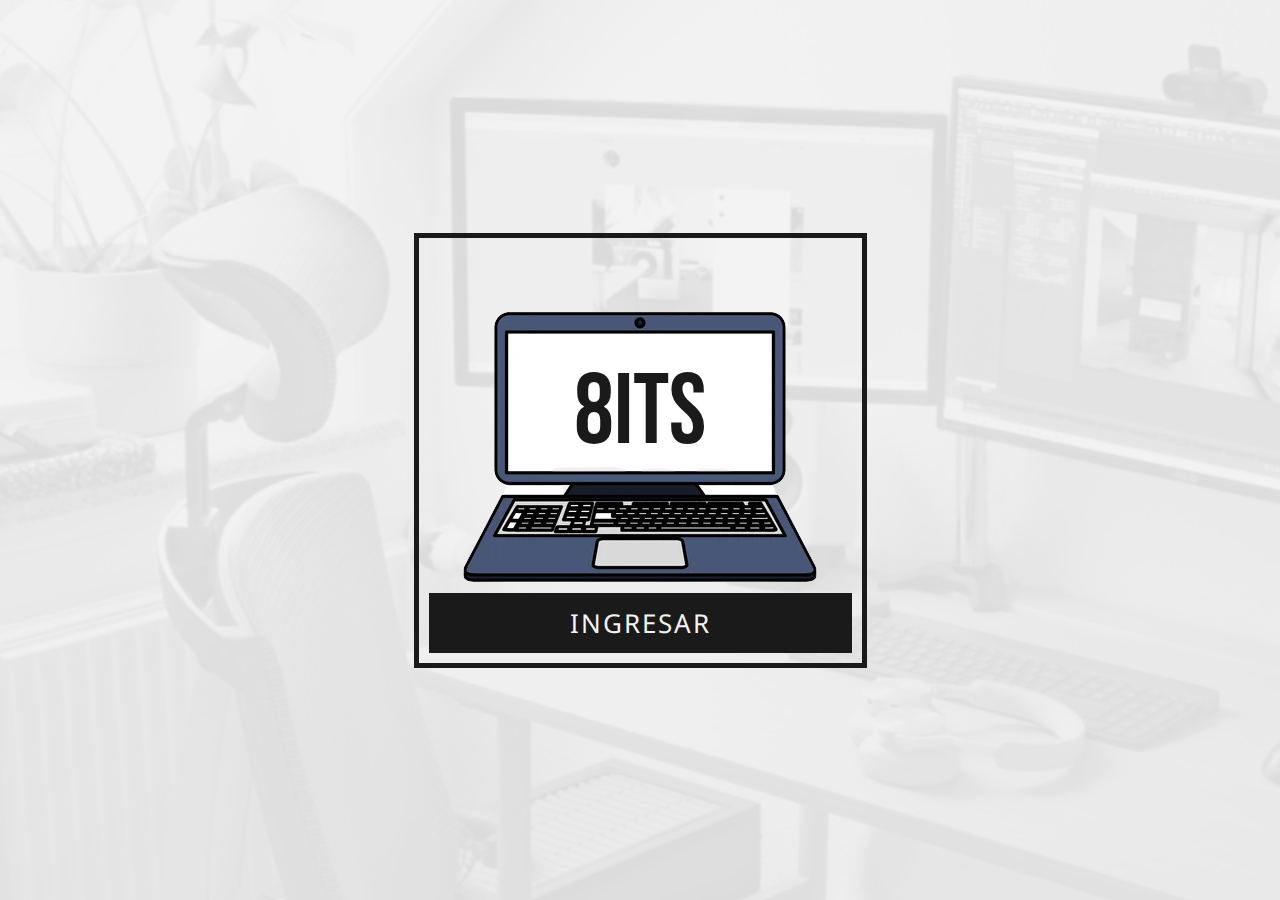
<file: index.html>
<!DOCTYPE html>
<html lang="en">
<head>
	<meta charset="UTF-8">
	<meta http-equiv="X-UA-Compatible" content="IE=edge">
	<meta name="viewport" content="width=device-width, initial-scale=1.0">
	<link rel="preconnect" href="https://fonts.gstatic.com">
	<link href="https://fonts.googleapis.com/css2?family=Bebas+Neue&family=Noto+Sans&display=swap" rel="stylesheet"> 
	<link rel="stylesheet" href="/css/logo.css">
	<title>OchoBits</title>
</head>
<body>
	<main>
		<a href="./login.html" class="logotipo" id="logotipo">
            <img src="../img/compu.png">
			<div class="texto-animado" id="logo">8its</div>
			<p class="subtitulo">Ingresar</p>
		</a>
	</main>

	<script src="/js/logo/logo.js"></script>
</body>
</html>
</file>
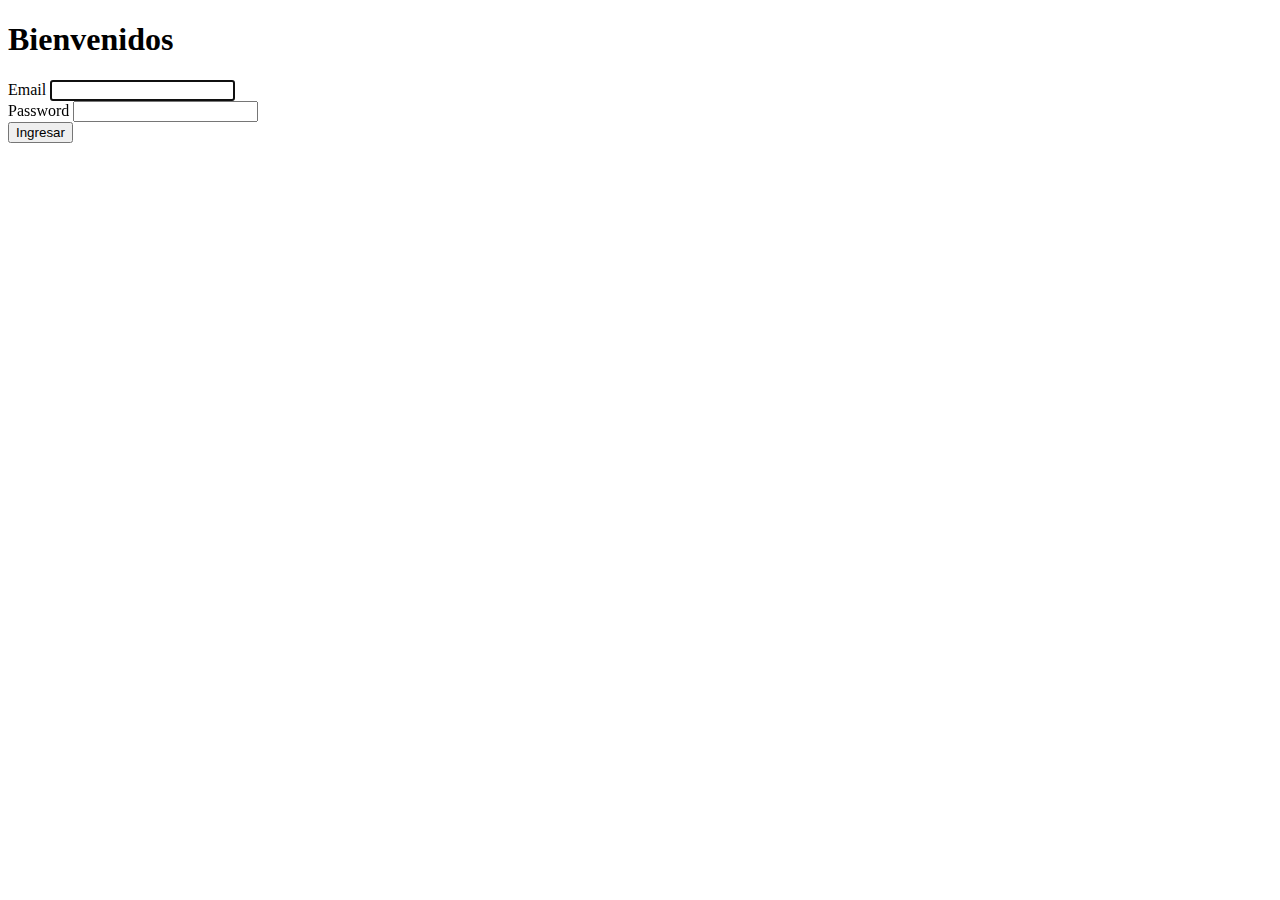
<file: login.html>
<!DOCTYPE html>
<html lang="en">
  <head>
    <meta charset="UTF-8" />
    <meta http-equiv="X-UA-Compatible" content="IE=edge" />
    <meta name="viewport" content="width=device-width, initial-scale=1.0" />
    <link href="https://cdn.jsdelivr.net/npm/bootstrap@5.0.2/dist/css/bootstrap.min.css" rel="stylesheet" integrity="sha384-EVSTQN3/azprG1Anm3QDgpJLIm9Nao0Yz1ztcQTwFspd3yD65VohhpuuCOmLASjC" crossorigin="anonymous">
    <title>Login OchoBits</title>
  </head>
  <body>
    <div class="container bg-light w-50 mt-5">
      <h1 class="text-center mt-5">Bienvenidos</h1>
      <div id="alerta" class="alert alert-info alert-dismissible">
        <strong>Información:</strong> <span id="mensaje"></span>
        <button class="close">&times;</button>
      </div>
      <form>
        <div class="mb-3">
          <label for="inputEmail" class="form-label">Email</label>
          <input type="email" class="form-control mb-3" id="inputEmail">
          <p class="text-danger err">*Debe ingresar el campo Email, y este debe ser un email valido.</p>
        </div>
        <div class="mb-3">
          <label for="inputPassword" class="form-label">Password</label>
          <input type="password" class="form-control mb-3" id="inputPassword">
          <p class="text-danger err">*Debe ingresar el campo Password</p>
        </div>
        <button id="autenticate" type="button" class="btn btn-primary text-center mt-5">Ingresar</button>
      </form>

      <script src="https://ajax.googleapis.com/ajax/libs/jquery/3.6.0/jquery.min.js"></script>
      <script src="https://cdn.jsdelivr.net/npm/bootstrap@5.0.2/dist/js/bootstrap.bundle.min.js" integrity="sha384-MrcW6ZMFYlzcLA8Nl+NtUVF0sA7MsXsP1UyJoMp4YLEuNSfAP+JcXn/tWtIaxVXM" crossorigin="anonymous"></script>
      <script src="js/login/login.js"></script>
      <script src="js/util/util.js"></script>
    </div>
  </body>
</html>
</file>
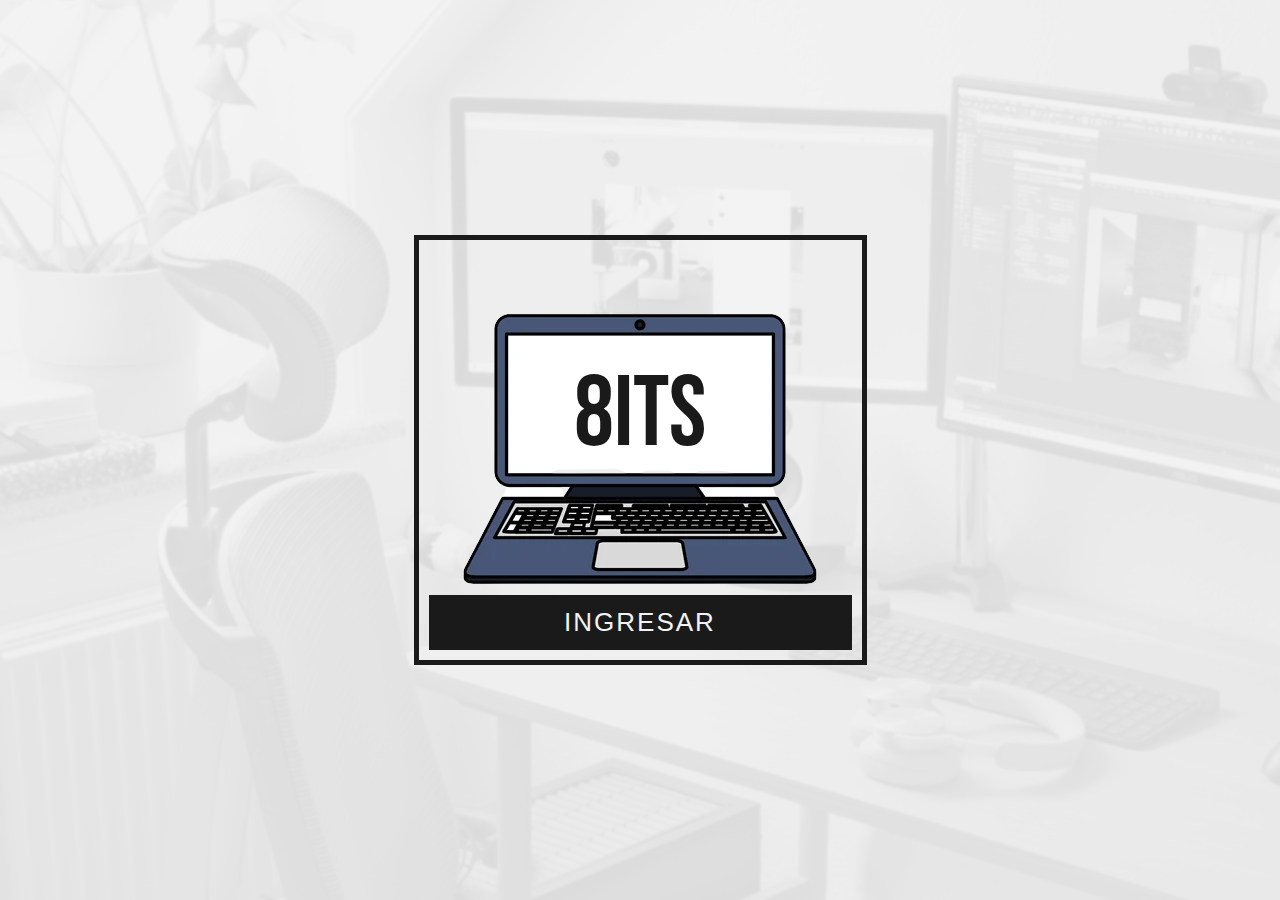
<file: menu.html>
<!DOCTYPE html>
<html lang="en">
  <head>
    <meta charset="UTF-8" />
    <meta http-equiv="X-UA-Compatible" content="IE=edge" />
    <meta name="viewport" content="width=device-width, initial-scale=1.0" />
    <link
      href="https://cdn.jsdelivr.net/npm/bootstrap@5.0.2/dist/css/bootstrap.min.css"
      rel="stylesheet"
      integrity="sha384-EVSTQN3/azprG1Anm3QDgpJLIm9Nao0Yz1ztcQTwFspd3yD65VohhpuuCOmLASjC"
      crossorigin="anonymous"
    />
    <title>Menu OchoBits</title>
  </head>

  <body>
    <div class="container">
      <h1 id="titulo" class="text-md-center">Bienvenido</h1>

      <div class="row">
        <div id="col-md-6">
          <table class="table table-bordered border-primary">
            <tr>
              <th>Nombre</th>
              <th>Email</th>
              <th>Perfil</th>
              <th>Terminar</th>
            </tr>
            <tr>
              <td id="userName"></td>
              <td id="userEmail"></td>
              <td id="userType"></td>
              <td><a id="cerrarSession" href="#">Cerrar Sessión</a></td>
            </tr>
          </table>
        </div>
      </div>

      <h2>Opciones disponibles</h2>
      <div id="opcionesAsesor" class="row">
        <div class="col-md-4">
          <div class="card" style="width: 18rem">
            <div class="card-body">
              <p class="card-text">
                Listado de ordenes de pedido para el asesor comercial
              </p>
              <ul>
                <li><a href="ordenes.html" class="card-link">Lista de Ordenes</a></li>
              </ul>
            </div>
          </div>
        </div>
        <div class="col-md-4">
          <div class="card" style="width: 18rem">
            <div class="card-body">
              <p class="card-text">
                Listado de ordenes de pedido por fecha
              </p>
              <ul>
                <li><a href="ordenes.html" class="card-link">Lista de Ordenes x fecha</a></li>
              </ul>
            </div>
          </div>
        </div>
        <div class="col-md-4">
          <div class="card" style="width: 18rem">
            <div class="card-body">
              <p class="card-text">
                Listado de ordenes de pedido por estado
              </p>
              <ul>
                <li><a href="ordenes.html" class="card-link">Lista de Ordenes x estado</a></li>
              </ul>
            </div>
          </div>
        </div>
      </div>

      <div id="opcionesAdm" class="row">
        <div class="col-md-6">
          <div class="card" style="width: 18rem">
            <div class="card-body">
              <p class="card-text">
                Administración de Usuarios
              </p>
              <ul>
                <li><a href="usuarios.html" class="card-link">Lista de Usuarios</a></li>
              </ul>
            </div>
          </div>
        </div>
        <div class="col-md-6">
          <div class="card" style="width: 18rem">
            <div class="card-body">
              <p class="card-text">
                Administración de Suplementos
              </p>
              <ul>
                <li><a href="suplementos.html" class="card-link">Lista de Suplementos</a></li>
              </ul>
            </div>
          </div>
        </div>       
      </div>

      <div id="opcionesCoord" class="row">
        <div class="col-md-12">
          <div class="card" style="width: 18rem">
            <div class="card-body">
              <p class="card-text">
                Aprobar/Rechazar Ordenes de pedido de sus fuerza de ventas
              </p>
              <ul>
                <li><a href="ordenes.html" class="card-link">Gestionar Ordenes</a></li>
              </ul>
            </div>
          </div>
        </div>      
      </div>
    </div>
    <script src="https://ajax.googleapis.com/ajax/libs/jquery/3.6.0/jquery.min.js"></script>
    <script
      src="https://cdn.jsdelivr.net/npm/bootstrap@5.0.2/dist/js/bootstrap.bundle.min.js"
      integrity="sha384-MrcW6ZMFYlzcLA8Nl+NtUVF0sA7MsXsP1UyJoMp4YLEuNSfAP+JcXn/tWtIaxVXM"
      crossorigin="anonymous"
    ></script>
    <script src="js/menu/menu.js"></script>
  </body>
</html>
</file>
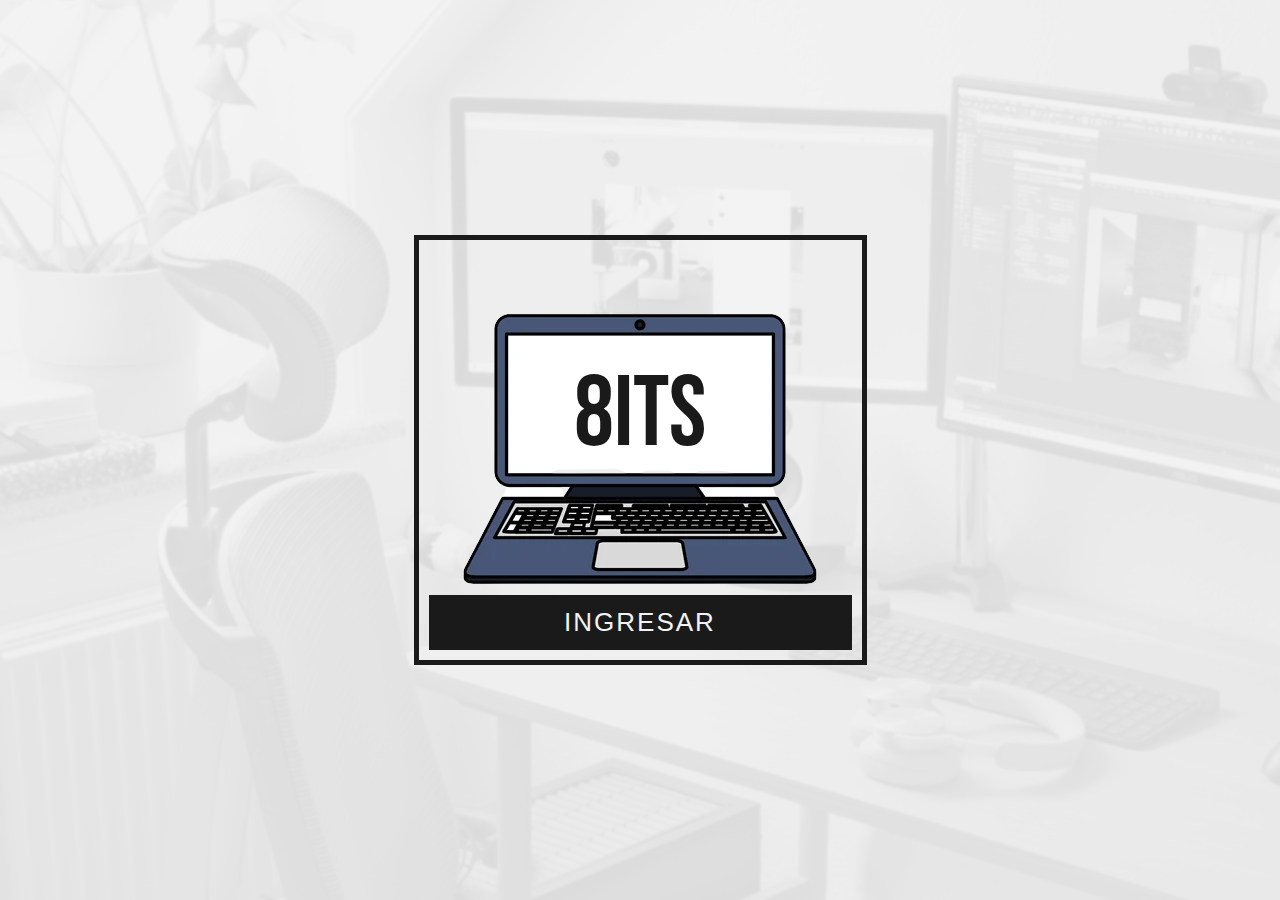
<file: ordenes.html>
<!DOCTYPE html>
<html lang="en">
<head>
    <meta charset="UTF-8">
    <meta http-equiv="X-UA-Compatible" content="IE=edge">
    <meta name="viewport" content="width=device-width, initial-scale=1.0">
    <link href="https://cdn.jsdelivr.net/npm/bootstrap@5.0.2/dist/css/bootstrap.min.css" rel="stylesheet"
        integrity="sha384-EVSTQN3/azprG1Anm3QDgpJLIm9Nao0Yz1ztcQTwFspd3yD65VohhpuuCOmLASjC" crossorigin="anonymous" />
    <title>Ordenes de pedido</title>
</head>
<body>
    <div id="alerta" class="alert alert-info alert-dismissible">
        <strong>Información:</strong> <span id="mensaje"></span>
        <button class="close">&times;</button>
      </div>
    <div class="container">
    
    <div class="row mt-2">
        <div class="col-md-12">
            <table class="table-responsive table-bordered border-primary text-nowrap">
                <tr>
                    <th>Incio</th>
                    <th>Nombre</th>
                    <th>Email</th>
                    <th>Tipo</th>
                    <th>Terminar</th>
                </tr>
                </tr>
                <tr>
                    <td><a href="menu.html"><img src="img/back.png" alt="Inicio"></a></td>
                    <td id="nameUser"></td>
                    <td id="emailUser"></td>
                    <td id="typeUser"></td>
                    <td><a id="cerrarSession" href="#">Cerrar Sessión</a></td>
                </tr>
                </tr>
            </table>
        </div>        
    </div>

    <div class="row mt-2">
        <div class="col-md-12">
            <table id="pedido" class="table table-bordered border-primary"></table>
        </div>
        <div class="col-md-12">
            <button class="btn btn-primary" id="procesarOrden">Procesar Orden</button>
        </div>
    </div>

    <div class="row">
        <div class="col-md-12">
            <table id="pedido" class="table table-bordered border-primary">
                    
            </table>
        </div>
    </div>



    <div class="row">
        <!--aqui se actualizara el listado -->
        <div id="listado" class="col-md-12">

        </div>            
    </div>
    </div>
    <script src="https://ajax.googleapis.com/ajax/libs/jquery/3.6.0/jquery.min.js"></script>
    <script src="js/ordenes/listarordenes.js"></script>
    <script src="js/util/util.js"></script>
</body>
</html>
</file>
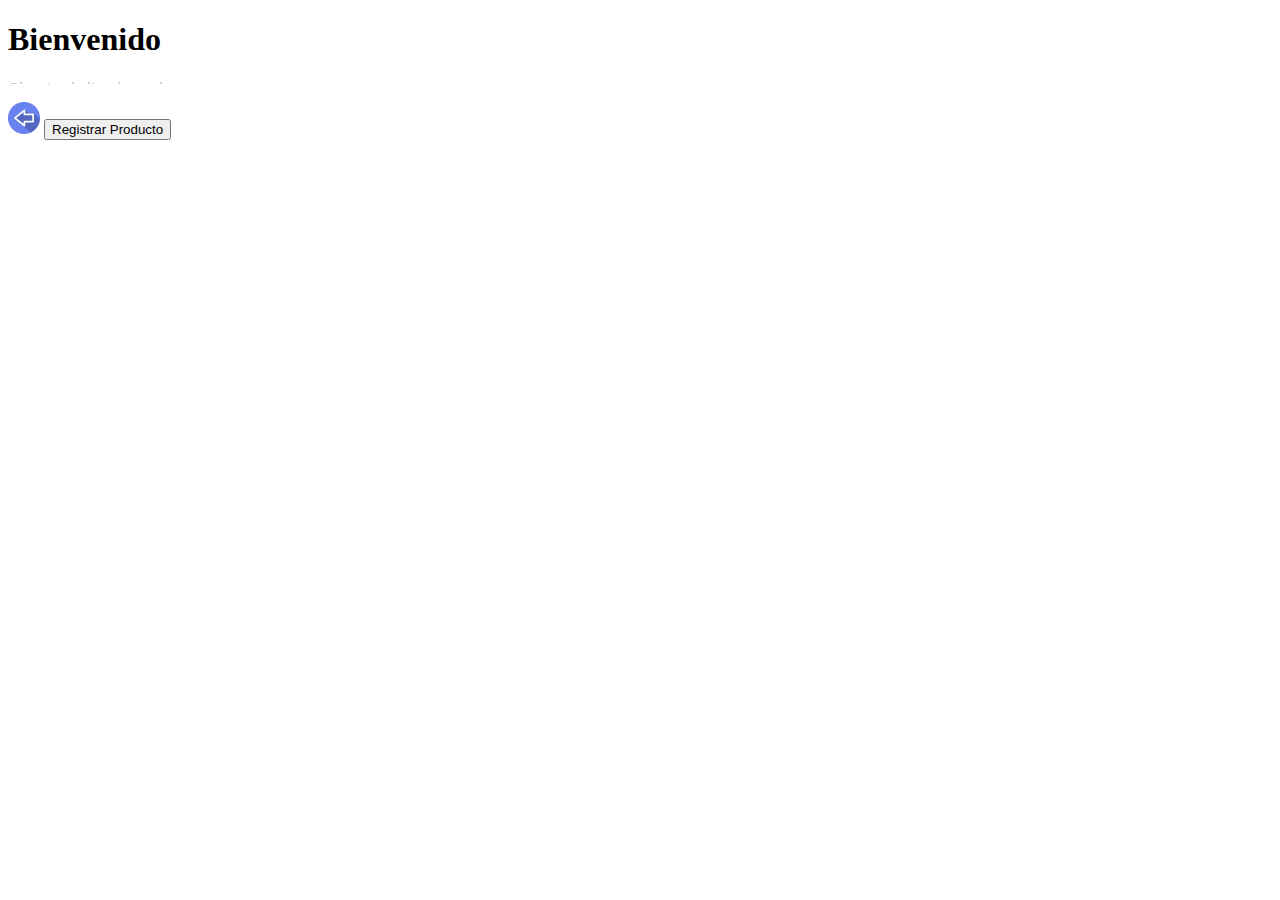
<file: productos.html>
<!DOCTYPE html>
<html lang="en">

<head>
    <meta charset="UTF-8">
    <meta http-equiv="X-UA-Compatible" content="IE=edge">
    <meta name="viewport" content="width=device-width, initial-scale=1.0">
    <title>Productos</title>
    <link href="https://cdn.jsdelivr.net/npm/bootstrap@5.0.2/dist/css/bootstrap.min.css" rel="stylesheet"
    integrity="sha384-EVSTQN3/azprG1Anm3QDgpJLIm9Nao0Yz1ztcQTwFspd3yD65VohhpuuCOmLASjC" crossorigin="anonymous" />
</head>

<body>
    <div class="container">
        <h1 id="titulo" class="text-md-center">Bienvenido</h1>

        <!-- en el elemento identificado con el id 'mensajes' se mostraran los mensajes
             o resultado de ejecutar la peticion
        -->
        <div id="mensajes"></div>
        <br>
        <a href="menu.html"><img class="img-fluid" src="img/back.png" alt="Regresar"></a>
        
        <button class="btn btn-outline-primary" mt-5 id="nuevoRegistro" onclick="activaNuevo();">Registrar Producto</button>
        
        <div class="row">
            <div class="col-md-6"></div>
            <!--aqui se actualizara el listado -->
            <div class="mb-5" id="listado"></div>
        </div>
        <!-- Seccion para nuevos registros-->
        <div id="nuevo">
            <h3>Registrar Producto</h3>
            <input type="text" id="reference" placeholder="Referencia" onkeydown="upperCaseF(this)">
            <br><br>
            <input type="text" id="brand" placeholder="Marca" onkeydown="upperCaseF(this)">
            <br><br>
            <input type="text" id="category" placeholder="Categoría" onkeydown="upperCaseF(this)">
            <br><br>
            <textarea id="material" placeholder="Material" rows="4" cols="50"  onkeydown="upperCaseF(this)"></textarea>
            <br><br>
            <textarea id="description" placeholder="Descripción" rows="4" cols="50"  onkeydown="upperCaseF(this)"></textarea>
            <br><br>
            <select id="availability" placeholder="availability">
                <option value="true">SI</option>    
                <option value="false">NO</option>
            </select>
            <br><br>
            <input type="number" id="price" placeholder="Precio">
            <br><br>
            <input type="number" id="quantity" placeholder="Cantidad">
            <br><br>
            <input type="text" id="photography" placeholder="Imagen" onkeydown="upperCaseF(this)">
            <br><br>
            <button onclick="registrar();">Guardar</button>
            <button onclick="estadoInicial();">Cancelar</button>
        </div>


        <!-- Seccion para editar registros-->
        <div id="editar">
            <h3>Editar Producto</h3>
            <input type="text" id="referenceEdit" placeholder="Referencia" onkeydown="upperCaseF(this)">
            <br><br>
            <input type="text" id="brandEdit" placeholder="Marca" onkeydown="upperCaseF(this)">
            <br><br>
            <input type="text" id="categoryEdit" placeholder="Categoría" onkeydown="upperCaseF(this)">
            <br><br>
            <textarea id="materialEdit" placeholder="Material" rows="4" cols="50"  onkeydown="upperCaseF(this)"></textarea>
            <br><br>
            <textarea id="descriptionEdit" placeholder="Descripción" rows="4" cols="50"  onkeydown="upperCaseF(this)"></textarea>
            <br><br>
            <select id="availabilityEdit" placeholder="availability">
                <option value="true">SI</option>    
                <option value="false">NO</option>
            </select>
            <br><br>
            <input type="number" id="priceEdit" placeholder="Precio">
            <br><br>
            <input type="number" id="quantityEdit" placeholder="Cantidad">
            <br><br>
            <input type="text" id="photographyEdit" placeholder="Imagen" onkeydown="upperCaseF(this)">
            <br><br>
            <button onclick="actualizar();">Guardar</button>
            <button onclick="estadoInicial();">Cancelar</button>
        </div>
        
        <!-- Seccion para confirmar eliminaciòn de registros-->
        <div id="eliminar">
            <h3 id="titleIdDelete"></h3>
            <input type="number" id="idDelete" placeholder="id">
            <p id="productDelete"></p>
            <br>
            <button onclick="borrarRegistro(idDelete.value);">Aceptar</button>
            <button onclick="estadoInicial();">Cancelar</button>
        </div>
    </div>
    <script src="https://ajax.googleapis.com/ajax/libs/jquery/3.6.0/jquery.min.js"></script>
    <script src="js/productos/listarproductos.js"></script>
    <script src="js/productos/eliminarProducto.js"></script>
    <script src="js/productos/registrarproducto.js"></script>
    <script src="js/util/util.js"></script>
    <script src="js/productos/funciones.js"></script>
   <!--  <script src="js/registrar.js"></script>
    <script src="js/editar.js"></script>
    
    <script src="js/funciones.js"></script>
    <script src="js/listas/listas.js"></script> -->
</body>
</html>
</file>
<file: css/logo.css>
:root {
	--logotipo: #1a1a1a;
	--profesion: #f2f2f2;
	--primario: #2e5fff;
}

* {
	margin: 0;
	padding: 0;
	box-sizing: border-box;

}

body {
	font-family: 'Bebas Neue', cursive;
	background-image: url('../img/bg.jpg');
}

a {
	text-decoration: none;
	color: #fff;
	outline: none;
}

main {
	width: 50%;
	margin: auto;
	max-width: 800px;
	min-height: 100vh;
	display: flex;
	flex-direction: column;
	align-items: center;
	justify-content: center;
}

.logotipo {
	padding: 10px;
	border: 5px solid var(--logotipo);
	color: var(--logotipo);
    
}

.logotipo .subtitulo {
	text-align: center;
	color: var(--profesion);
	background: var(--logotipo);
	padding: 12px 20px;
	transition: .5s ease all;
	font-size: 26px;
	font-family: 'Noto Sans', sans-serif;
	text-transform: uppercase;
	letter-spacing: 2px;
}

.logotipo:hover .subtitulo {
	background: var(--primario);
}

.texto-animado {
	display: flex;
	justify-content: center;
	overflow: hidden;
}

.texto-animado > div {
	display: flex;
	flex-direction: column;
	position: relative;
	transition: .3s ease all;
}

.texto-animado > div.animacion {
	transform: translateY(-100px);
}

.texto-animado > div span {
	font-size: 100px;
	font-weight: normal;
	line-height: 100px;
}

.texto-animado .segunda-linea {
	position: absolute;
	top: 100px;
}
#logo{
    margin-top: -270px;
    margin-bottom: 130px;
	
}

@media screen and (max-width: 600px){
	.texto-animado > div span {
		font-size: 50px;
		line-height: 50px;
       
	}

	.texto-animado .segunda-linea {
		top: 50px;
       
	}

	.texto-animado > div.animacion {
		transform: translateY(-50px);
      
	}

	.logotipo .subtitulo {
		font-size: 20px;
       
	}
}
</file>
